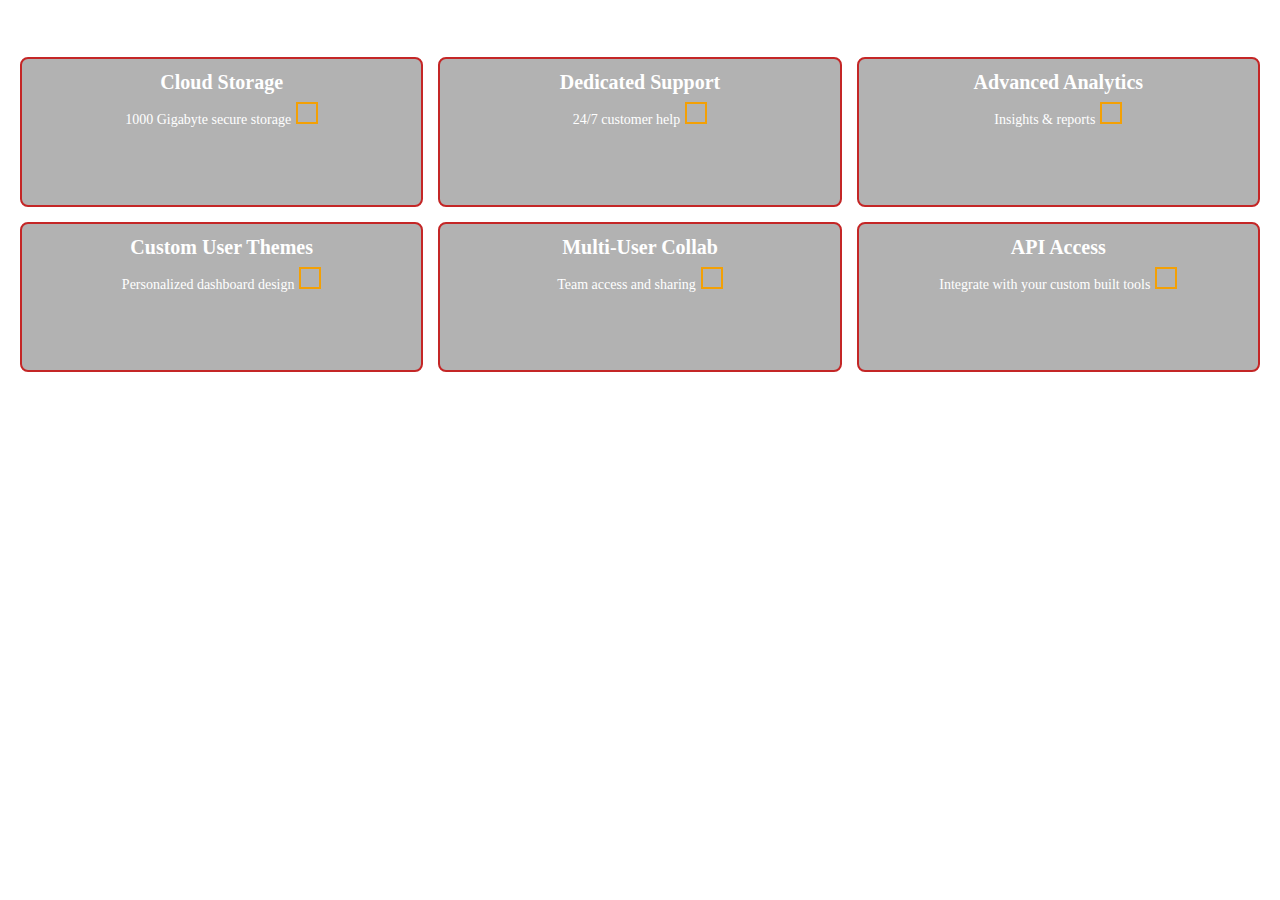
<file: Day_5_feature_page/index.html>
<!DOCTYPE html>
<html lang="en">
    <head>
        <meta charset="UTF-8 " >
        <meta name="viewport" content="width=device-width, initial-scale=1.0" >
        <title>Selection Feature Page</title>
        <link rel="stylesheet" href="styles.css" >
    </head>
    <body>
        <h1>Feature Selection</h1>
        <div class="feature-card-container">
            <label class="feature-card">
                Cloud Storage <br>
                <span>1000 Gigabyte secure storage</span>
                <input type="checkbox"></label>
            <label class="feature-card">
                Dedicated Support <br> 
                <span>24/7 customer help</span>
                <input type="checkbox"></label>
            <label class="feature-card">
                Advanced Analytics <br>
                <span>Insights & reports</span>
                <input type="checkbox"></label>
            <label class="feature-card">
                Custom User Themes <br>
                <span>Personalized dashboard design</span>
                <input type="checkbox"></label>
            <label class="feature-card">
                Multi-User Collab <br>
                <span>Team access and sharing</span>
                <input type="checkbox"></label>
            <label class="feature-card">
                API Access <br>
                <span>Integrate with your custom built tools</span> 
                <input type="checkbox"></label>
        </div>
    </body>
</html>
</file>
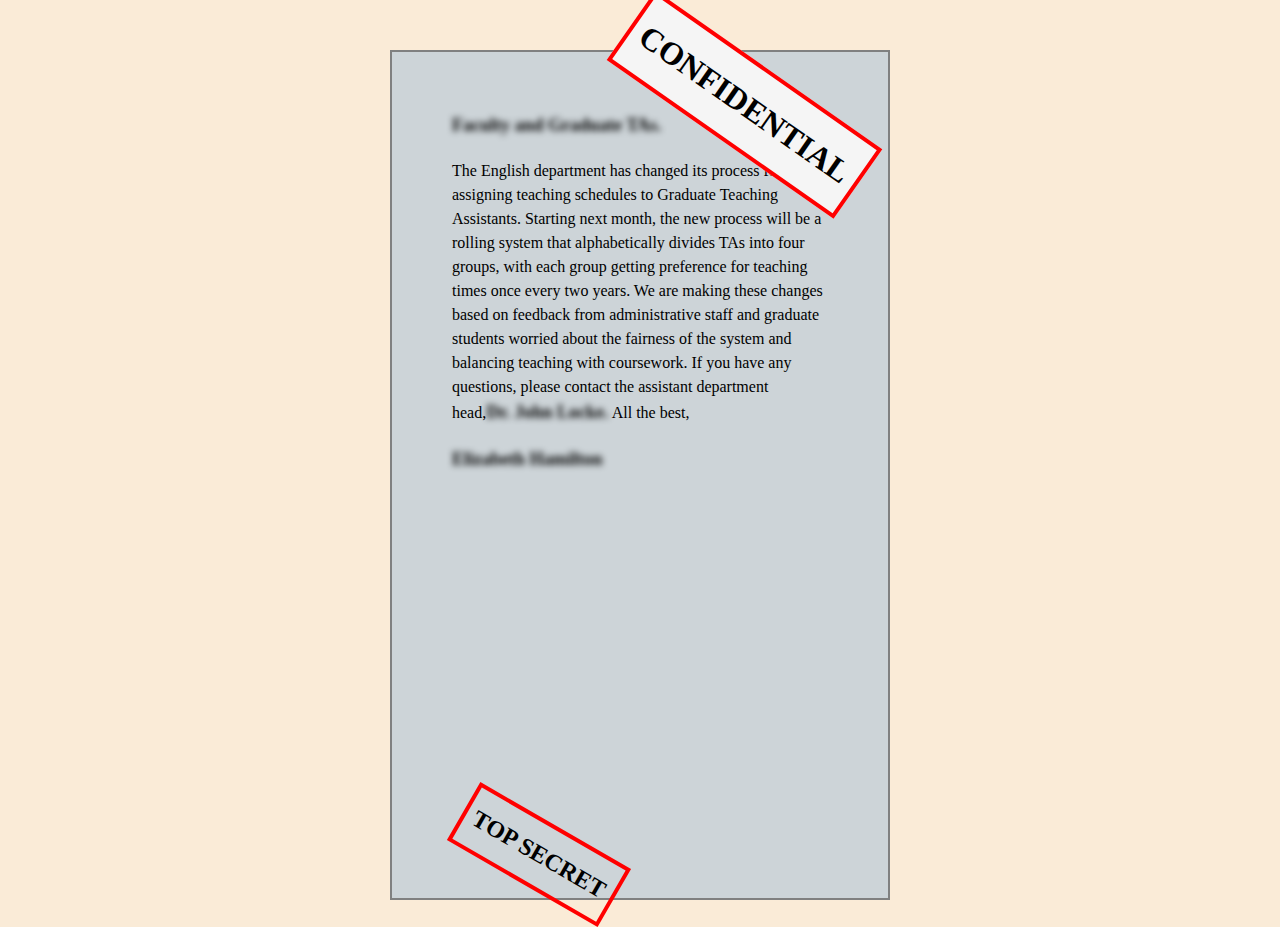
<file: Day_7_confidential_email/index.html>
<!DOCTYPE html>
<html lang="en">
    <head>
        <title></title>
        <meta charset="UTF-8">
        <meta name="viewport" content="width=device-width, initial-scale=1.0">
        <link rel="stylesheet" href="styles.css">
    </head>
    <body>
        <main id="email">
            <p><span class="blurred">Faculty and Graduate TAs.</span></p>
            <p>The English department has changed its process for assigning teaching schedules to Graduate Teaching Assistants. Starting next month, the new process will be a rolling system that alphabetically divides TAs into four groups, with each group getting preference for teaching times once every two years. We are making these changes based on feedback from administrative staff and graduate students worried about the fairness of the system and balancing teaching with coursework.
            If you have any questions, please contact the assistant department head,<span class="blurred">Dr. John Locke.</span>
            All the best,</p>
            <p><span class="blurred">Elizabeth Hamilton</span></p>
            <div id="confidential">CONFIDENTIAL</div>
            <div id="top-secret">TOP SECRET</div>
        </main>
    </body>
</html>
</file>
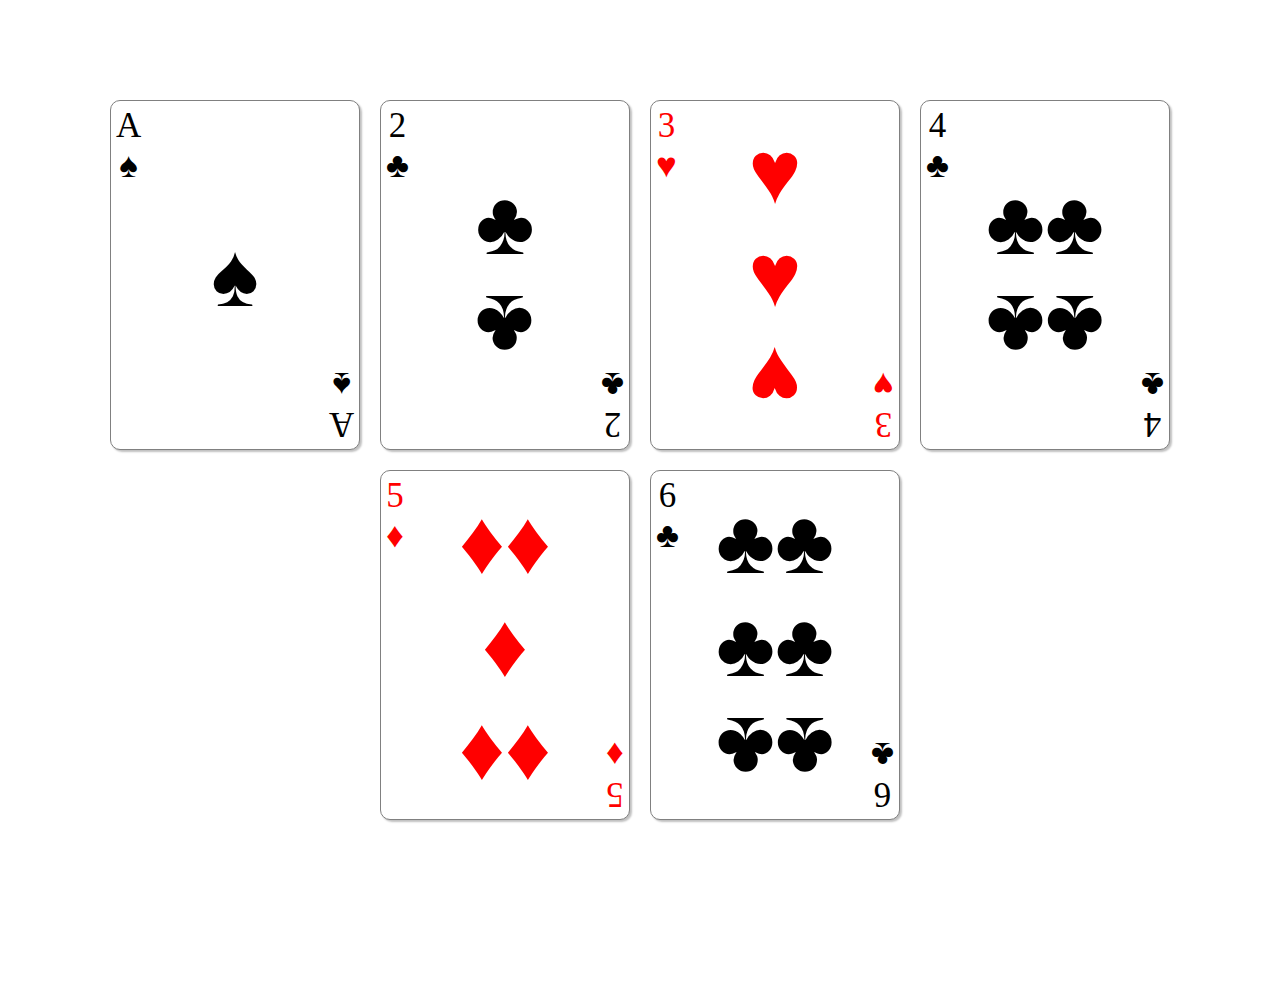
<file: Day_8_playing_cards/index.html>
<!DOCTYPE html>
<html lang="en">
    <head>
        <meta charset="UTF-8">
        <meta name="viewport" content="width=device-width, initial-scale=1.0">
        <link rel="stylesheet" href="styles.css">
        <title>Page of Playing Cards</title>
    </head>
    <body>
        <main id="playing-cards">
            <div class="card">
                <div class="left">
                    <div>A</div>
                    <div>♠</div>
                </div>
                <div class="middle">
                    <div>♠</div>
                </div>
                <div class="right">
                    <div class="flipped">♠</div>
                    <div class="flipped">A</div>
                    </div>
                </div>
                <div class="card">
                <div class="left">
                    <div>2</div>
                    <div>♣</div>
                </div>
                <div class="middle">
                    <div>♣</div>
                    <div class="flipped">♣</div>
                </div>
                <div class="right">
                    <div class="flipped">♣</div>
                    <div class="flipped">2</div>
                </div>
                </div>
                
                <div class="card">
                <div class="left" id="red">
                    <div>3</div>
                    <div>♥</div>
                </div>
                <div class="middle" id="red">
                    <div>♥</div>
                    <div>♥</div>
                    <div class="flipped">♥</div>
                </div>
                <div class="right" id="red">
                    <div class="flipped">♥</div>
                    <div class="flipped">3</div>
                </div>
                </div>

                <div class="card">
                <div class="left">
                    <div>4</div>
                    <div>♣</div>
                </div>
                <div class="middle">
                    <div>♣♣</div>
                    <div class="flipped">♣♣</div>
                </div>
                <div class="right">
                    <div class="flipped">♣</div>
                    <div class="flipped">4</div>
                </div>
                </div>

                <div class="card">
                <div class="left" id="red">
                    <div>5</div>
                    <div>♦</div>
                </div>
                <div class="middle" id="red">
                    <div>♦♦</div>
                    <div>♦</div>
                    <div>♦♦</div>
                </div>
                <div class="right" id="red">
                    <div class="flipped">♦</div>
                    <div class="flipped">5</div>
                </div>
                </div>

                <div class="card">
                <div class="left">
                    <div>6</div>
                    <div>♣</div>
                </div>
                <div class="middle">
                    <div>♣♣</div>
                    <div>♣♣</div>
                    <div class="flipped">♣♣</div>
                </div>
                <div class="right">
                    <div class="flipped">♣</div>
                    <div class="flipped">6</div>
                </div>
            </div>
        </main>
    </body>
</html>
</file>
<file: Day_5_feature_page/styles.css>
* {
    padding: 0;
    margin: 0;
    box-sizing: border-box;
}
body {
    background-image: url("https://plus.unsplash.com/premium_photo-1672940670623-b10bb537e9c6?q=80&w=1170&auto=format&fit=crop&ixlib=rb-4.1.0&ixid=M3wxMjA3fDB8MHxwaG90by1wYWdlfHx8fGVufDB8fHx8fA%3D%3D");
    height: 100hv;
    color: white;
}

h1 {
    text-align: center;
}

label {
    font-size: 20px;
    font-family:'Times New Roman', Times, serif;
    font-weight: bold;
    text-align: center;
}

span {
    font-size: 14px;
    font-weight: lighter;
}

.feature-card-container {
    display: grid;
    grid-template-columns: repeat(3, 1fr);
    margin: 20px;
    gap: 15px;
}

.feature-card {
   border: 2px solid rgb(196, 38, 38);
   border-radius: 8px;
   padding: 12px;
   height: 150px;
   background-color: rgba(0, 0, 0, 0.3);
}

.feature-card input[type="checkbox"] {
    appearance: none;
    border: 2px solid rgb(243, 160, 5);
    width: 22px;
    height: 22px;
    margin-top: 8px;
    cursor: pointer;
    position: relative;
    
}

.feature-card input[type="checkbox"]:checked {
    background-color: blueviolet;
    border-color: red;
}

.feature-card input[type="checkbox"]:checked::after {
    content: "✓";
    color: white;
    font-size: 16px;
    font-weight: bold;
    position: absolute;
    top: 50%;
    left: 50%;
    transform: translate(-50%, -50%);
}

.feature-card:hover {
    transition: 4s ease;
    background-color: blueviolet;
    border: 2px solid purple;
}
</file>
<file: Day_7_confidential_email/styles.css>
* {
    margin: 0;
    padding: 0;
    box-sizing: border-box;
}

body {
    background-color: antiquewhite;
    font-family: 'Times New Roman', Times, serif;
    height: 100vh; 
    display: flex;
    justify-content: center;   
}

#email {
    padding: 50px;
    border: 2px solid gray;
    margin-top: 50px;
    width: 500px;
    background-color: rgba(159, 190, 217, 0.5);
    position: relative;
    box-sizing: border-box;
    
}

#confidential {
    display: inline-block;
    position: absolute;
    top: 10px;
    right: 5px;
    padding: 20px 10px;
    border: 4px solid red;
    font-weight: bold;
    background-color: whitesmoke;
    color: black;
    margin-left: 10px;
    transform: rotate(35deg);
    font-size: 2em;
}
#top-secret {
    display: inline-block;
    padding: 16px 8px;
    border: 4px solid red;
    font-size: 1.5em;
    background-color: transparent;
    margin-left: 10px;
    position: absolute;
    bottom: 10px;
    transform: rotate(30deg);
    font-weight: bold;
}

p {
    padding: 10px;
    line-height: 1.5;
}

.blurred {
    font-size: large;
    font-weight: bold;
    font-family: 'Times New Roman', Times, serif;
    filter: blur(3px);
}
</file>
<file: Day_8_playing_cards/styles.css>
* {
    margin: 0;
    padding: 0;
    box-sizing: border-box;
}

body {
    background-image: url("https://plus.unsplash.com/premium_photo-1762890433206-439d3958abed?q=80&w=1172&auto=format&fit=crop&ixlib=rb-4.1.0&ixid=M3wxMjA3fDB8MHxwaG90by1wYWdlfHx8fGVufDB8fHx8fA%3D%3D");
    height: 100vh;
}

#playing-cards {
    display: flex;
    justify-content: center;
    margin-top: 100px;
    flex-wrap: wrap;
    gap: 20px;
}

.card {
   display: flex;
   justify-content: space-between;
   border: 1px solid gray;
   background-color: white;
   min-width: 250px;
   max-width: 250px;
   height: 350px;
   font-size: 35px;
   padding: 5px;
   box-sizing: border-box;
   box-shadow: 2px 2px 2px silver;
   border-radius: 10px;
   text-align: center;
}

.left {
    align-self: flex-start;
}

.middle {
    display: flex;
    flex-direction: column;
    align-self: center;
    font-size: 90px;
}

.right {
    align-self: flex-end;
}

.flipped {
    transform: rotate(180deg);
}

#red {
    color: red;
}
</file>
